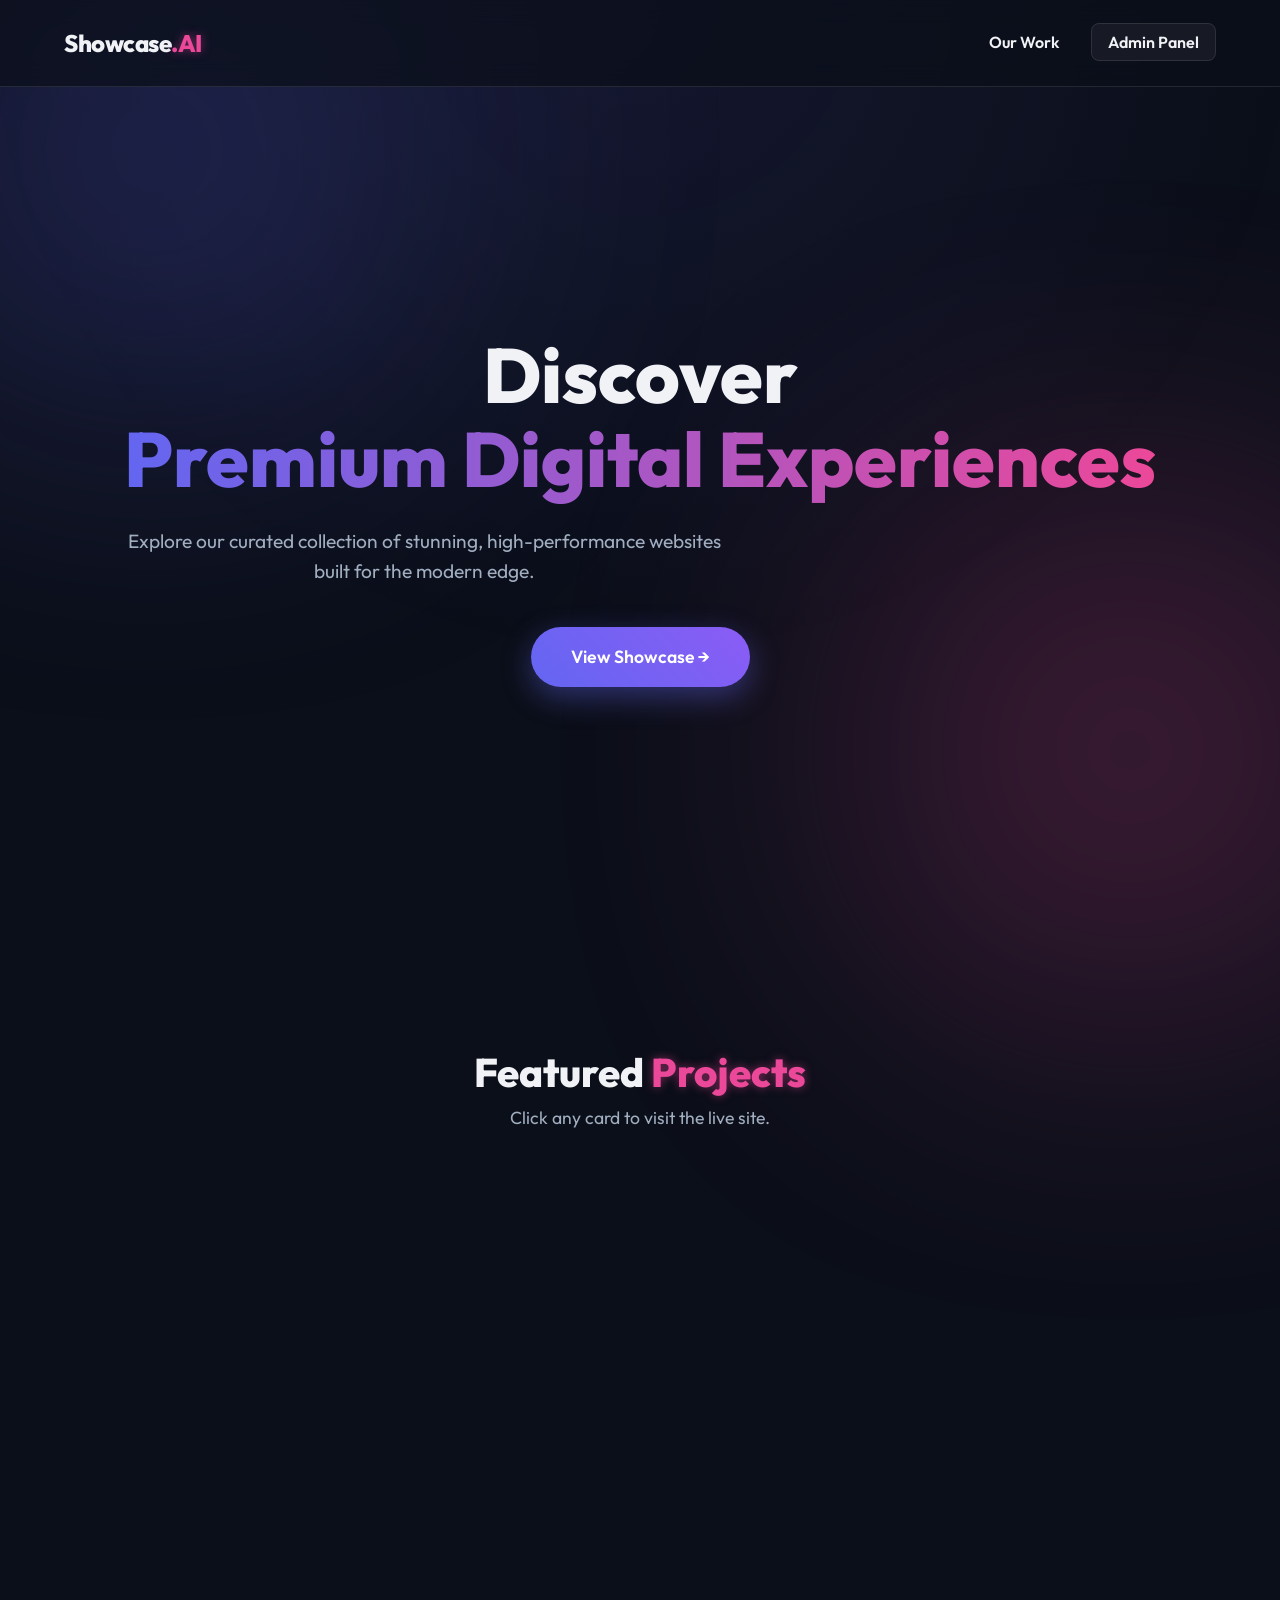
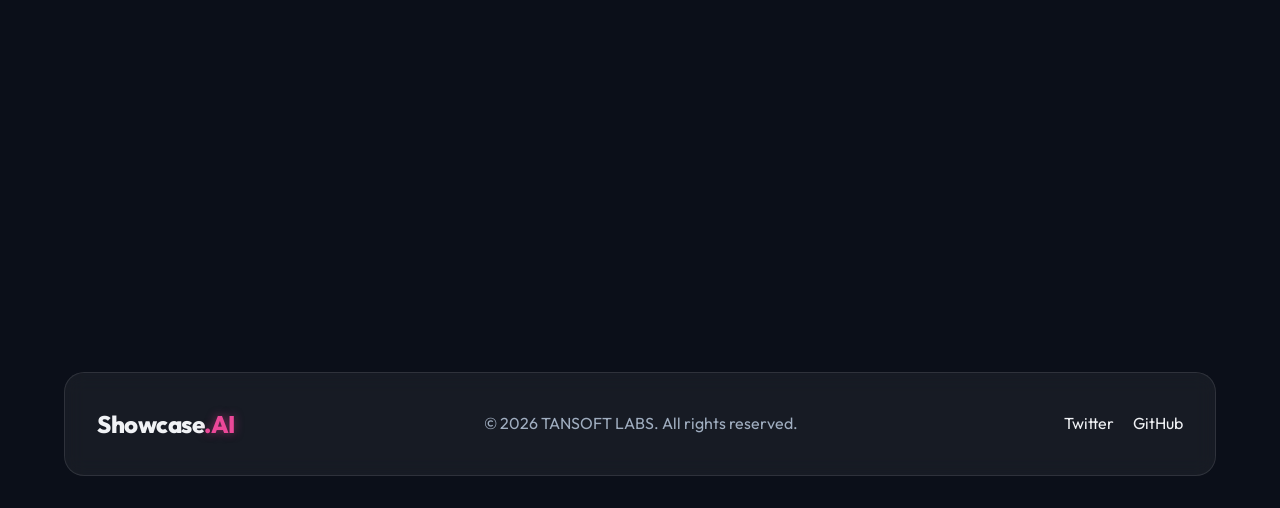
<file: index.html>
<!DOCTYPE html>
<html lang="en">

<head>
  <meta charset="UTF-8">
  <meta name="viewport" content="width=device-width, initial-scale=1.0">
  <title>Premium Showcase</title>
  <meta name="description" content="A curated showcase of premium, cutting-edge websites.">

  <!-- Modern Google Fonts -->
  <link rel="preconnect" href="https://fonts.googleapis.com">
  <link rel="preconnect" href="https://fonts.gstatic.com" crossorigin>
  <link href="https://fonts.googleapis.com/css2?family=Outfit:wght@300;400;600;800&display=swap" rel="stylesheet">

  <link rel="stylesheet" href="styles.css">
</head>

<body>

  <!-- Dynamic Animated Background -->
  <div class="bg-blur"></div>
  <div class="glow glow-1"></div>
  <div class="glow glow-2"></div>

  <!-- Navbar -->
  <nav class="glass-nav">
    <div class="logo">Showcase<span class="neon-text">.AI</span></div>
    <ul class="nav-links">
      <li><a href="#showcase">Our Work</a></li>
      <li><a href="admin.html" class="admin-link">Admin Panel</a></li>
    </ul>
  </nav>

  <!-- Hero Section -->
  <header class="hero">
    <div class="hero-content">
      <h1 class="animate-up">Discover <br><span class="gradient-text">Premium Digital Experiences</span></h1>
      <p class="subtitle animate-up delay-1">Explore our curated collection of stunning, high-performance websites built
        for the modern edge.</p>
      <a href="#showcase" class="cta-btn animate-up delay-2">View Showcase <span>&rarr;</span></a>
    </div>
  </header>

  <!-- Showcase Grid Section -->
  <section id="showcase" class="showcase-section">
    <div class="section-title">
      <h2>Featured <span class="neon-text">Projects</span></h2>
      <p>Click any card to visit the live site.</p>
    </div>

    <div class="grid-container" id="showcase-grid">
      <!-- Cards will be injected here dynamically via script.js -->
    </div>
  </section>

  <!-- Footer Section -->
  <footer>
    <div class="footer-content glass-footer">
      <div class="logo">Showcase<span class="neon-text">.AI</span></div>
      <p>&copy; 2026 TANSOFT LABS. All rights reserved.</p>
      <div class="socials">
        <a href="#">Twitter</a>
        <a href="#">GitHub</a>
      </div>
    </div>
  </footer>

  <!-- Include Data & Logic -->
  <script src="data.js"></script>
  <script src="script.js"></script>
</body>

</html>
</file>
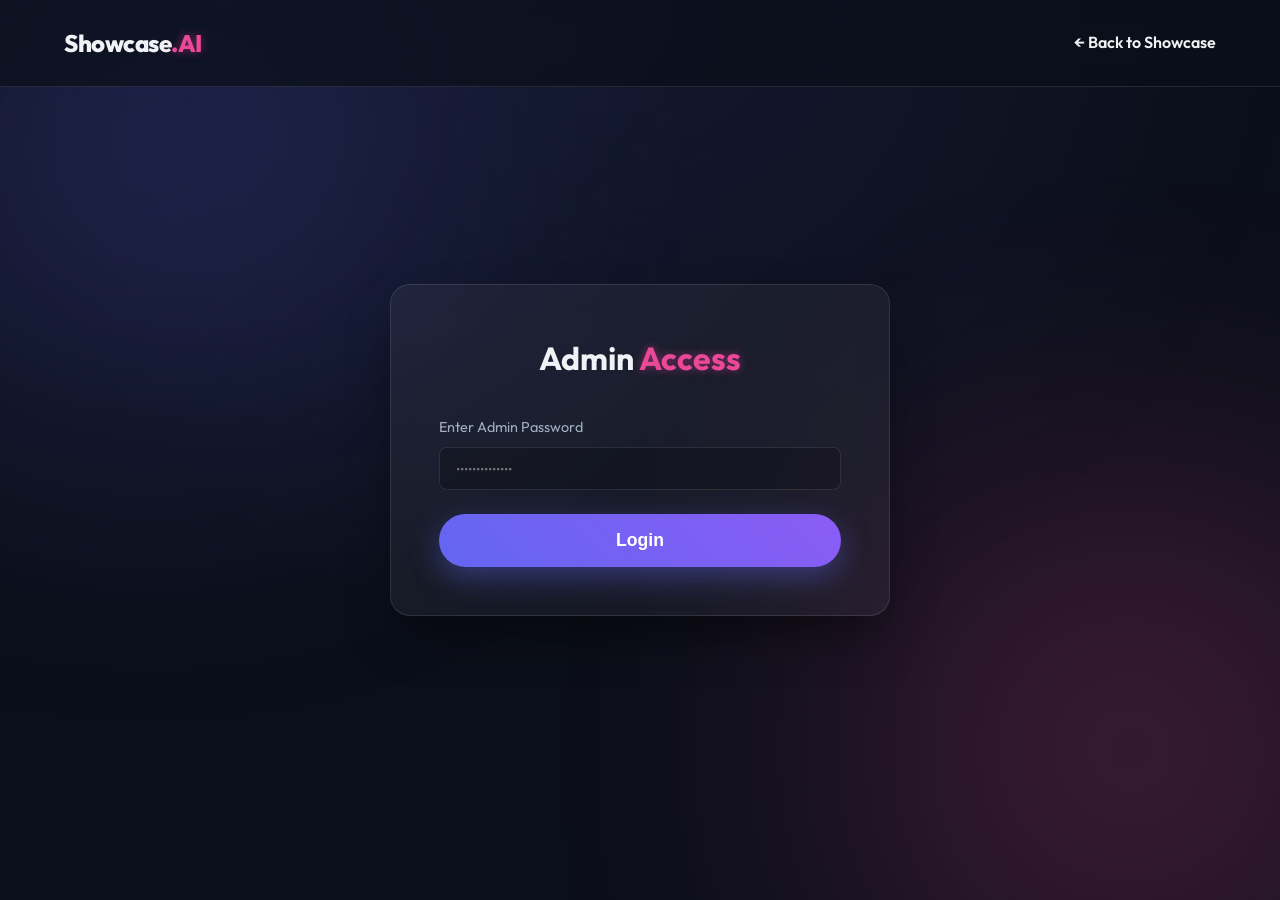
<file: admin.html>
<!DOCTYPE html>
<html lang="en">
<head>
  <meta charset="UTF-8">
  <meta name="viewport" content="width=device-width, initial-scale=1.0">
  <title>Admin Panel - Showcase.AI</title>
  
  <link rel="preconnect" href="https://fonts.googleapis.com">
  <link rel="preconnect" href="https://fonts.gstatic.com" crossorigin>
  <link href="https://fonts.googleapis.com/css2?family=Outfit:wght@300;400;600;800&display=swap" rel="stylesheet">
  <link rel="stylesheet" href="styles.css">
  
  <script src="data.js"></script>
</head>
<body>

  <!-- Backgrounds -->
  <div class="bg-blur"></div>
  <div class="glow glow-1"></div>
  <div class="glow glow-2"></div>

  <!-- Navbar -->
  <nav class="glass-nav">
    <div class="logo">Showcase<span class="neon-text">.AI</span></div>
    <ul class="nav-links">
      <li><a href="index.html">&larr; Back to Showcase</a></li>
    </ul>
  </nav>

  <div class="admin-container">
    <div class="glass-panel">
      <!-- Login Section -->
      <div id="login-section">
        <h2 style="margin-bottom: 2rem; font-size: 2rem; text-align: center;">Admin <span class="neon-text">Access</span></h2>
        
        <div id="login-error" class="alert hidden">Incorrect Password!</div>
        
        <form id="login-form">
          <div class="form-group">
            <label for="password">Enter Admin Password</label>
            <input type="password" id="password" required placeholder="••••••••••••••">
          </div>
          <button type="submit" class="cta-btn" style="width: 100%; border: none; cursor: pointer;">Login</button>
        </form>
      </div>

      <!-- Dashboard Section (Hidden Initially) -->
      <div id="dashboard-section" class="hidden">
        <h2 style="margin-bottom: 1.5rem; text-align: center;">Add New <span class="neon-text">Website</span></h2>
        
        <p style="color: var(--text-muted); font-size: 0.9rem; margin-bottom: 1.5rem; text-align: center;">
          Because this site is hosted statically on GitHub, adding a new showcase will generate an updated configuration file that you can download or copy.
        </p>

        <form id="add-site-form">
          <div class="form-group">
            <label for="site-title">Website Title</label>
            <input type="text" id="site-title" required placeholder="e.g. Acme Corp">
          </div>
          
          <div class="form-group">
            <label for="site-desc">Short Description</label>
            <input type="text" id="site-desc" required placeholder="e.g. An elegant corporate landing page.">
          </div>

          <div class="form-group">
            <label for="site-url">Website URL</label>
            <input type="url" id="site-url" required placeholder="https://...">
          </div>

          <div class="form-group">
            <div style="display: flex; gap: 1rem; margin-bottom: 0.5rem; font-size: 0.9rem; color: var(--text-muted);">
              <span>Image Source:</span>
              <label style="cursor: pointer;"><input type="radio" name="imageType" value="url" checked id="type-url"> URL</label>
              <label style="cursor: pointer;"><input type="radio" name="imageType" value="file" id="type-file"> File Upload</label>
            </div>
            
            <div id="img-url-wrapper">
              <input type="url" id="site-image-url" placeholder="https:// images.unsplash.com/...">
            </div>
            <div id="img-file-wrapper" class="hidden">
              <input type="file" id="site-image-file" accept="image/*" style="background: transparent; border: none; padding: 0.5rem 0;">
            </div>
          </div>

          <button type="submit" class="cta-btn" style="width: 100%; border: none; cursor: pointer; margin-bottom: 1rem;">Generate Site Data</button>
        </form>

        <!-- Result Section -->
        <div id="result-section" class="hidden" style="margin-top: 2rem; border-top: 1px solid var(--glass-border); padding-top: 2rem;">
          <div class="alert alert-success">Successfully added to temp memory!</div>
          <label>Updated `data.js` script:</label>
          <textarea id="output-code" class="code-output" readonly></textarea>
          
          <div style="display: flex; gap: 1rem;">
            <button id="copy-btn" class="cta-btn" style="padding: 0.8rem 1.5rem; flex: 1; border: none; background: var(--glass-bg); font-size: 0.9rem; cursor: pointer;">Copy Code</button>
            <button id="download-btn" class="cta-btn" style="padding: 0.8rem 1.5rem; flex: 1; border: none; background: var(--primary); font-size: 0.9rem; cursor: pointer;">Download data.js</button>
          </div>
          
          <p style="color: var(--text-muted); font-size: 0.85rem; margin-top: 1rem; text-align: center;">
            Replace your existing <code>data.js</code> file with this, then commit/push to GitHub to update your live site!
          </p>
        </div>

      </div>
    </div>
  </div>

  <script src="admin.js"></script>
</body>
</html>
</file>
<file: styles.css>
/* ========== Variables & Reset ========== */
:root {
  --bg-color: #0b0f19;
  --text-main: #f0f2f5;
  --text-muted: #a0aec0;

  --primary: #6366f1;
  /* Indigo */
  --secondary: #8b5cf6;
  /* Purple */
  --accent: #ec4899;
  /* Pink neon */

  --glass-bg: rgba(255, 255, 255, 0.05);
  --glass-border: rgba(255, 255, 255, 0.1);
  --glass-hover: rgba(255, 255, 255, 0.1);
}

* {
  box-sizing: border-box;
  margin: 0;
  padding: 0;
}

body {
  font-family: 'Outfit', sans-serif;
  background-color: var(--bg-color);
  color: var(--text-main);
  line-height: 1.6;
  overflow-x: hidden;
  scroll-behavior: smooth;
}

a {
  text-decoration: none;
  color: inherit;
}

/* ========== Background Glow Effects ========== */
.bg-blur {
  position: fixed;
  top: 0;
  left: 0;
  width: 100vw;
  height: 100vh;
  z-index: -2;
  background: radial-gradient(circle at top center, rgba(99, 102, 241, 0.1) 0%, transparent 60%);
}

.glow {
  position: fixed;
  width: 500px;
  height: 500px;
  background: var(--primary);
  filter: blur(150px);
  border-radius: 50%;
  opacity: 0.3;
  z-index: -1;
  animation: moveGlow 20s infinite alternate ease-in-out;
}

.glow-1 {
  top: -100px;
  left: -100px;
}

.glow-2 {
  bottom: -100px;
  right: -100px;
  background: var(--accent);
  animation-delay: -10s;
}

@keyframes moveGlow {
  0% {
    transform: translate(0, 0) scale(1);
  }

  50% {
    transform: translate(50px, 100px) scale(1.2);
  }

  100% {
    transform: translate(-50px, -50px) scale(0.9);
  }
}

/* ========== UI Components ========== */
.glass-nav {
  position: fixed;
  top: 0;
  width: 100%;
  padding: 1.5rem 5%;
  display: flex;
  justify-content: space-between;
  align-items: center;
  background: rgba(11, 15, 25, 0.7);
  backdrop-filter: blur(12px);
  -webkit-backdrop-filter: blur(12px);
  border-bottom: 1px solid var(--glass-border);
  z-index: 1000;
  transition: all 0.3s ease;
}

.logo {
  font-size: 1.5rem;
  font-weight: 800;
  letter-spacing: -0.5px;
}

.neon-text {
  color: var(--accent);
  text-shadow: 0 0 10px rgba(236, 72, 153, 0.5);
}

.nav-links {
  display: flex;
  list-style: none;
  gap: 2rem;
}

.nav-links a {
  font-weight: 600;
  transition: color 0.3s;
}

.nav-links a:hover {
  color: var(--primary);
}

.admin-link {
  padding: 0.5rem 1rem;
  border-radius: 8px;
  background: var(--glass-bg);
  border: 1px solid var(--glass-border);
}

/* ========== Hero Section ========== */
.hero {
  min-height: 100vh;
  display: flex;
  flex-direction: column;
  justify-content: center;
  align-items: center;
  text-align: center;
  padding: 0 1rem;
  margin-top: 60px;
}

.hero h1 {
  font-size: clamp(3rem, 6vw, 5rem);
  font-weight: 800;
  line-height: 1.1;
  margin-bottom: 1.5rem;
}

.gradient-text {
  background: linear-gradient(to right, var(--primary), var(--accent));
  -webkit-background-clip: text;
  -webkit-text-fill-color: transparent;
  background-clip: text;
}

.hero .subtitle {
  font-size: 1.2rem;
  color: var(--text-muted);
  max-width: 600px;
  margin-bottom: 2.5rem;
}

.cta-btn {
  display: inline-block;
  padding: 1rem 2.5rem;
  font-size: 1.1rem;
  font-weight: 600;
  background: linear-gradient(45deg, var(--primary), var(--secondary));
  color: white;
  border-radius: 30px;
  box-shadow: 0 10px 30px rgba(99, 102, 241, 0.4);
  transition: transform 0.3s cubic-bezier(0.175, 0.885, 0.32, 1.275), box-shadow 0.3s ease;
}

.cta-btn:hover {
  transform: translateY(-5px);
  box-shadow: 0 15px 40px rgba(99, 102, 241, 0.6);
}

.cta-btn span {
  display: inline-block;
  transition: transform 0.3s ease;
}

.cta-btn:hover span {
  transform: translateX(5px);
}

/* ========== Showcase Grid Section ========== */
.showcase-section {
  padding: 5rem 5%;
  min-height: 100vh;
}

.section-title {
  text-align: center;
  margin-bottom: 4rem;
}

.section-title h2 {
  font-size: 2.5rem;
  font-weight: 800;
}

.section-title p {
  color: var(--text-muted);
  font-size: 1.1rem;
}

.grid-container {
  display: grid;
  grid-template-columns: repeat(auto-fill, minmax(340px, 1fr));
  gap: 2.5rem;
  max-width: 1400px;
  margin: 0 auto;
}

/* Premium Card */
.card {
  perspective: 1000px;
  animation: fadeUp 0.6s backwards;
}

.card-inner {
  background: var(--glass-bg);
  border: 1px solid var(--glass-border);
  border-radius: 20px;
  overflow: hidden;
  backdrop-filter: blur(10px);
  -webkit-backdrop-filter: blur(10px);
  transition: all 0.4s cubic-bezier(0.25, 0.46, 0.45, 0.94);
  display: flex;
  flex-direction: column;
  height: 100%;
}

.card:hover .card-inner {
  transform: translateY(-10px) scale(1.02);
  border-color: var(--primary);
  box-shadow: 0 20px 40px rgba(0, 0, 0, 0.5), 0 0 20px rgba(99, 102, 241, 0.2);
}

.card-img-wrapper {
  width: 100%;
  height: 220px;
  overflow: hidden;
  position: relative;
}

.card-img {
  width: 100%;
  height: 100%;
  object-fit: cover;
  transition: transform 0.6s ease;
}

.card:hover .card-img {
  transform: scale(1.1);
}

.card-content {
  padding: 1.5rem;
  flex-grow: 1;
  display: flex;
  flex-direction: column;
}

.card-title {
  font-size: 1.3rem;
  font-weight: 600;
  margin-bottom: 0.5rem;
}

.card-desc {
  color: var(--text-muted);
  font-size: 0.95rem;
  margin-bottom: 1.5rem;
  flex-grow: 1;
}

.card-link {
  align-self: flex-start;
  font-size: 0.9rem;
  font-weight: 600;
  color: var(--accent);
  text-transform: uppercase;
  letter-spacing: 1px;
  position: relative;
}

.card-link::after {
  content: '';
  position: absolute;
  width: 0;
  height: 2px;
  bottom: -4px;
  left: 0;
  background-color: var(--accent);
  transition: width 0.3s ease;
}

.card:hover .card-link::after {
  width: 100%;
}

/* ========== Footer ========== */
footer {
  padding: 2rem 5%;
  margin-top: 5rem;
}

.glass-footer {
  display: flex;
  justify-content: space-between;
  align-items: center;
  padding: 2rem;
  background: var(--glass-bg);
  border: 1px solid var(--glass-border);
  border-radius: 20px;
  backdrop-filter: blur(10px);
}

.glass-footer p {
  color: var(--text-muted);
}

.socials a {
  margin-left: 1rem;
  color: var(--text-main);
  transition: color 0.3s;
}

.socials a:hover {
  color: var(--accent);
}

/* ========== Animations ========== */
.animate-up {
  opacity: 0;
  transform: translateY(30px);
  animation: fadeUp 0.8s forwards cubic-bezier(0.165, 0.84, 0.44, 1);
}

.delay-1 {
  animation-delay: 0.2s;
}

.delay-2 {
  animation-delay: 0.4s;
}

@keyframes fadeUp {
  to {
    opacity: 1;
    transform: translateY(0);
  }
}

/* Responsive */
@media (max-width: 768px) {
  .nav-links {
    display: none;
  }

  .glass-footer {
    flex-direction: column;
    text-align: center;
    gap: 1rem;
  }

  .grid-container {
    grid-template-columns: 1fr;
  }
}

/* ========== Admin Panel Styles ========== */
.admin-container {
  display: flex;
  justify-content: center;
  align-items: center;
  min-height: 100vh;
  padding: 2rem;
}

.glass-panel {
  background: var(--glass-bg);
  border: 1px solid var(--glass-border);
  border-radius: 20px;
  padding: 3rem;
  width: 100%;
  max-width: 500px;
  backdrop-filter: blur(15px);
  box-shadow: 0 25px 50px -12px rgba(0, 0, 0, 0.5);
}

.form-group {
  margin-bottom: 1.5rem;
}

.form-group label {
  display: block;
  margin-bottom: 0.5rem;
  color: var(--text-muted);
  font-size: 0.9rem;
}

.form-group input,
.form-group textarea {
  width: 100%;
  padding: 0.8rem 1rem;
  background: rgba(0, 0, 0, 0.2);
  border: 1px solid var(--glass-border);
  border-radius: 8px;
  color: white;
  font-family: 'Outfit', sans-serif;
  transition: border-color 0.3s;
}

.form-group input:focus,
.form-group textarea:focus {
  outline: none;
  border-color: var(--primary);
}

.hidden {
  display: none !important;
}

.alert {
  padding: 1rem;
  border-radius: 8px;
  margin-bottom: 1rem;
  background: rgba(236, 72, 153, 0.2);
  border: 1px solid var(--accent);
  color: #fff;
}

.alert-success {
  background: rgba(16, 185, 129, 0.2);
  border-color: #10b981;
}

.code-output {
  width: 100%;
  height: 150px;
  background: #000;
  color: #0f0;
  padding: 1rem;
  border-radius: 8px;
  font-family: monospace;
  margin-bottom: 1rem;
}
</file>
